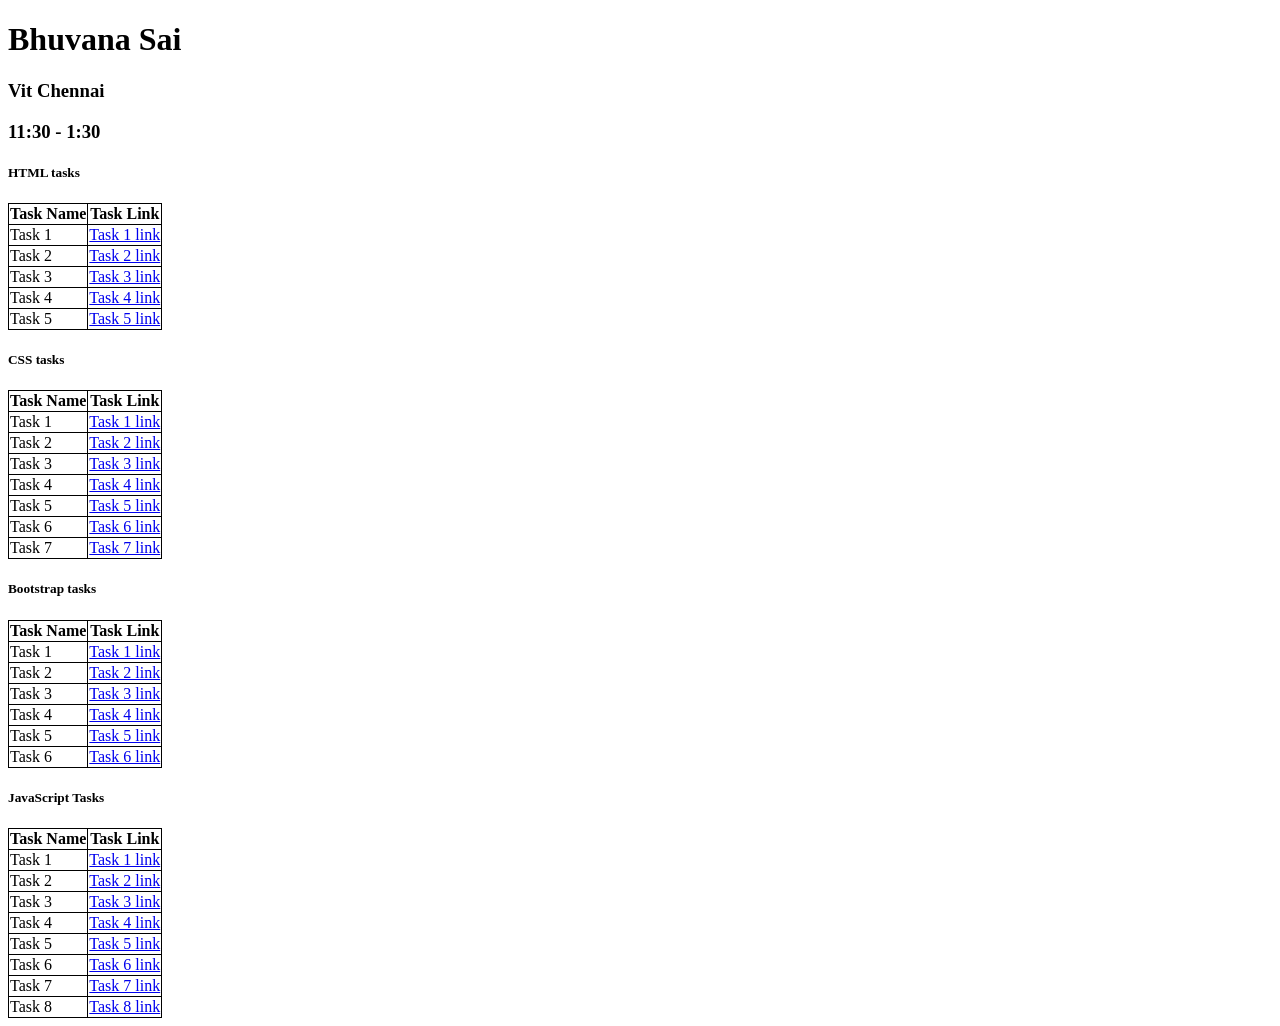
<file: index.html>
<!DOCTYPE html>
<html lang="en">
  <head>
    <meta charset="UTF-8" />
    <meta name="viewport" content="width=device-width, initial-scale=1.0" />
    <title>Bhuvana Sai</title>
    <style>
      table,
      th,
      tr,
      td {
        border: 1px solid black;
        border-collapse: collapse;
      }
    </style>
  </head>
  <body>
    <h1>Bhuvana Sai</h1>
    <h3>Vit Chennai</h3>
    <h3>11:30 - 1:30</h3>

    <h5>HTML tasks</h5>
    <table>
      <tr>
        <th>Task Name</th>
        <th>Task Link</th>
      </tr>
      <tr>
        <td>Task 1</td>
        <td>
          <a href="task1.html">Task 1 link</a>
        </td>
      </tr>
      <tr>
        <td>Task 2</td>
        <td>
          <a href="task2.html">Task 2 link</a>
        </td>
      </tr>
      <tr>
        <td>Task 3</td>
        <td>
          <a href="task3.html">Task 3 link</a>
        </td>
      </tr>
      <tr>
        <td>Task 4</td>
        <td>
          <a href="task4.html">Task 4 link</a>
        </td>
      </tr>
      <tr>
        <td>Task 5</td>
        <td>
          <a href="task5.html">Task 5 link</a>
        </td>
      </tr>
    </table>

     <h5>CSS tasks</h5>
    <table>
      <tr>
        <th>Task Name</th>
        <th>Task Link</th>
      </tr>
      <tr>
        <td>Task 1</td>
        <td>
          <a href="csstask1.html">Task 1 link</a>
        </td>
      </tr>
      <tr>
        <td>Task 2</td>
        <td>
          <a href="csstask2.html">Task 2 link</a>
        </td>
      </tr>
      <tr>
        <td>Task 3</td>
        <td>
          <a href="csstask3.html">Task 3 link</a>
        </td>
      </tr>
      <tr>
        <td>Task 4</td>
        <td>
          <a href="csstask4.html">Task 4 link</a>
        </td>
      </tr>
      <tr>
        <td>Task 5</td>
        <td>
          <a href="csstask5.html">Task 5 link</a>
        </td>
      </tr>
      <tr>
        <td>Task 6</td>
        <td>
          <a href="csstask6.html">Task 6 link</a>
        </td>
      </tr>
      <tr>
        <td>Task 7</td>
        <td>
          <a href="csstask7.html">Task 7 link</a>
        </td>
      </tr>
    </table>

    <h5>Bootstrap tasks</h5>
    <table>
      <tr>
        <th>Task Name</th>
        <th>Task Link</th>
      </tr>
      <tr>
        <td>Task 1</td>
        <td>
          <a href="bstask1.html">Task 1 link</a>
        </td>
      </tr>
      <tr>
        <td>Task 2</td>
        <td>
          <a href="bstask2.html">Task 2 link</a>
        </td>
      </tr>
      <tr>
        <td>Task 3</td>
        <td>
          <a href="bstask3.html">Task 3 link</a>
        </td>
      </tr>
      <tr>
        <td>Task 4</td>
        <td>
          <a href="bstask4.html">Task 4 link</a>
        </td>
      </tr>
      <tr>
        <td>Task 5</td>
        <td>
          <a href="bstask5.html">Task 5 link</a>
        </td>
      </tr>
      <tr>
        <td>Task 6</td>
        <td>
          <a href="bstask6.html">Task 6 link</a>
        </td>
      </tr>
    </table>
    <h5>JavaScript Tasks</h5>
    <table>
      <tr>
        <th>Task Name</th>
        <th>Task Link</th>
      </tr>
      <tr>
        <td>Task 1</td>
        <td>
          <a href="jstask1.html">Task 1 link</a>
        </td>
      </tr>
      <tr>
        <td>Task 2</td>
        <td>
          <a href="jstask2.html">Task 2 link</a>
        </td>
      </tr>
      <tr>
        <td>Task 3</td>
        <td>
          <a href="jstask3.html">Task 3 link</a>
        </td>
      </tr>
      <tr>
        <td>Task 4</td>
        <td>
          <a href="jstask4.html">Task 4 link</a>
        </td>
      </tr>
      <tr>
        <td>Task 5</td>
        <td>
          <a href="jstask5.html">Task 5 link</a>
        </td>
      </tr>
      <tr>
        <td>Task 6</td>
        <td>
          <a href="jstask6.html">Task 6 link</a>
        </td>
      </tr>
      <tr>
        <td>Task 7</td>
        <td>
          <a href="jstask7.html">Task 7 link</a>
        </td>
      </tr>
      <tr>
        <td>Task 8</td>
        <td>
          <a href="jstask8.html">Task 8 link</a>
        </td>
      </tr>
    </table>
  </body>
</html>
</file>
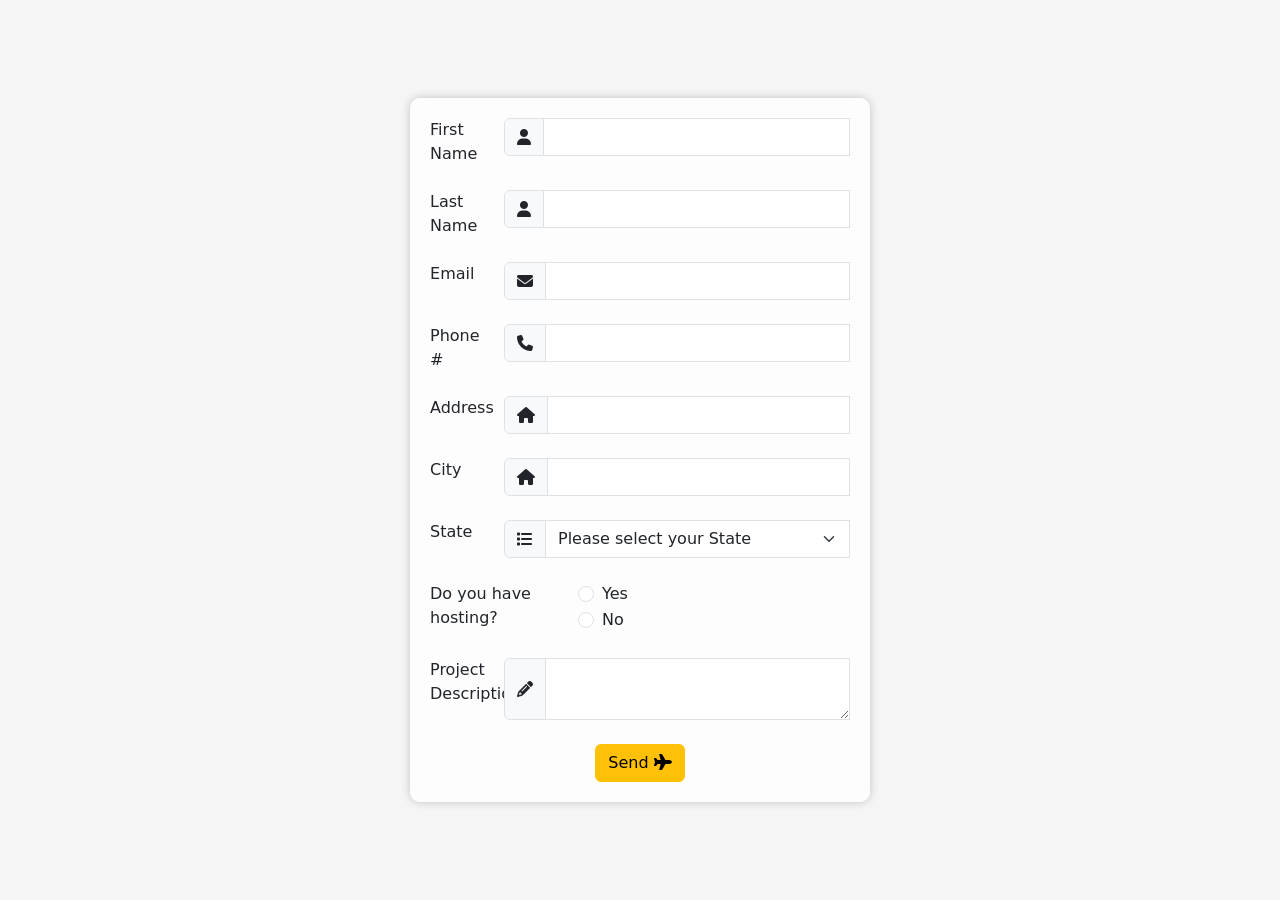
<file: bstask5.html>
<!DOCTYPE html>
<html lang="en">

<head>
    <meta charset="UTF-8">
    <meta http-equiv="X-UA-Compatible" content="IE=edge">
    <meta name="viewport" content="width=device-width, initial-scale=1.0">
    <title>BootStrap Task-5</title>
    <link rel="stylesheet" href="https://cdnjs.cloudflare.com/ajax/libs/font-awesome/6.4.0/css/all.min.css"
        integrity="sha512-iecdLmaskl7CVkqkXNQ/ZH/XLlvWZOJyj7Yy7tcenmpD1ypASozpmT/E0iPtmFIB46ZmdtAc9eNBvH0H/ZpiBw=="
        crossorigin="anonymous" referrerpolicy="no-referrer" />
    <link href="https://cdn.jsdelivr.net/npm/bootstrap@5.3.0-alpha3/dist/css/bootstrap.min.css"
        rel="stylesheet"
        integrity="sha384-KK94CHFLLe+nY2dmCWGMq91rCGa5gtU4mk92HdvYe+M/SXH301p5ILy+dN9+nJOZ"
        crossorigin="anonymous">
    <style>
        body {
            display:flex;
            justify-content: center;
            align-items: center;
            height: 100vh;
            background-color: #f5f5f5;
        }

        .transparent-box {
            background-color: rgba(255, 255, 255, 0.8);
            padding: 20px;
            border-radius: 10px;
            box-shadow: 0px 0px 10px rgba(0, 0, 0, 0.2);
        }
    </style>
</head>

<body>
    <div class="transparent-box">
        <form class="frm needs-validation" novalidate>
                <div class="row mb-4">
                    <div class="col-2 lbl">
                        First Name
                    </div>
                    <div class="col-10">
                        <div class="input-group">
                            <div class="input-group-text"><i class="fa fa-user" aria-hidden="true"></i></div>
                            <input type="text" class="form-control" required>
                            <div class="invalid-feedback">
                                Please enter a valid First Name!
                            </div>
                        </div>
                    </div>
                </div>
                <div class="row mb-4">
                    <div class="col-2 lbl">
                        Last Name
                    </div>
                    <div class="col-10">
                        <div class="input-group">
                            <div class="input-group-text"><i class="fa fa-user" aria-hidden="true"></i></div>
                            <input type="text" class="form-control" required>
                            <div class="invalid-feedback">
                                Please enter a valid Last Name!
                            </div>
                        </div>
                    </div>
                </div>
                <div class="row mb-4">
                    <div class="col-2 lbl">
                        Email
                    </div>
                    <div class="col-10">
                        <div class="input-group">
                            <div class="input-group-text"><i class="fa fa-envelope" aria-hidden="true"></i></div>
                            <input type="text" class="form-control" required>
                            <div class="invalid-feedback">
                                Please enter a valid Email!
                            </div>
                        </div>
                    </div>
                </div>
                <div class="row mb-4">
                    <div class="col-2 lbl">
                        Phone #
                    </div>
                    <div class="col-10">
                        <div class="input-group">
                            <div class="input-group-text"><i class="fa fa-phone" aria-hidden="true"></i></div>
                            <input type="text" class="form-control" required>
                            <div class="invalid-feedback">
                                Please enter a valid Phone Number!
                            </div>
                        </div>
                    </div>
                </div>
                <div class="row mb-4">
                    <div class="col-2 lbl">
                        Address
                    </div>
                    <div class="col-10">
                        <div class="input-group">
                            <div class="input-group-text"><i class="fa fa-home" aria-hidden="true"></i></div>
                            <input type="text" class="form-control" required>
                            <div class="invalid-feedback">
                                Please enter a valid Address!
                            </div>
                        </div>
                    </div>
                </div>
                <div class="row mb-4">
                    <div class="col-2 lbl">
                        City
                    </div>
                    <div class="col-10">
                        <div class="input-group">
                            <div class="input-group-text"><i class="fa fa-home" aria-hidden="true"></i></div>
                            <input type="text" class="form-control" required>
                            <div class="invalid-feedback">
                                Please enter a valid City!
                            </div>
                        </div>
                    </div>
                </div>
                <div class="row mb-4">
                    <div class="col-2 lbl">
                        State
                    </div>
                    <div class="col-10">
                        <div class="input-group">
                            <div class="input-group-text"><i class="fa fa-list" aria-hidden="true"></i></div>
                            <select class="form-select cust-width" required>
                                <option value="">Please select your State</option>
                                <option value="1">Andhra Pradesh</option>
                                <option value="2">Tamilnadu</option>
                                <option value="3">Delhi</option>
                            </select>
                            <div class="invalid-feedback">
                                Please select a valid State!
                            </div>
                        </div>
                    </div>
                </div>
                <div class="row mb-4">
                    <div class="col-4">
                        Do you have hosting?
                    </div>
                    <div class="col-8">
                        <div class="form-check">
                            <input class="form-check-input" type="radio" name="exampleRadios" id="exampleRadios1" value="option1" required>
                            <label class="form-check-label" for="exampleRadios1">
                                Yes
                            </label>
                        </div>
                        <div class="form-check">
                            <input class="form-check-input" type="radio" name="exampleRadios" id="exampleRadios2" value="option2" required>
                            <label class="form-check-label" for="exampleRadios2">
                                No
                            </label>
                            <div class="invalid-feedback">
                                Please select an option.
                            </div>
                        </div>
                    </div>
                </div>                
                <div class="row mb-4">
                    <div class="col-2 lbl">
                        Project Description
                    </div>
                    <div class="col-10">
                        <div class="input-group">
                            <div class="input-group-text"><i class="fa fa-pencil" aria-hidden="true"></i></div>
                            <textarea class="form-control" required></textarea>
                            <div class="invalid-feedback">
                                Please enter a valid Description!
                            </div>
                        </div>
                    </div>
                </div>
                <div class="d-flex justify-content-center">
                    <button type="submit" class="btn btn-warning">
                        Send <i class="fa fa-plane" aria-hidden="true"></i>
                    </button>
                </div>
        </form>
    </div>

    <script>
       
        (() => {
            'use strict'

           
            const forms = document.querySelectorAll('.needs-validation')

            Array.from(forms).forEach(form => {
                form.addEventListener('submit', event => {
                    if (!form.checkValidity()) {
                        event.preventDefault()
                        event.stopPropagation()
                    }

                    form.classList.add('was-validated')
                }, false)
            })
        })()
    </script>
</body>

</html>
</file>
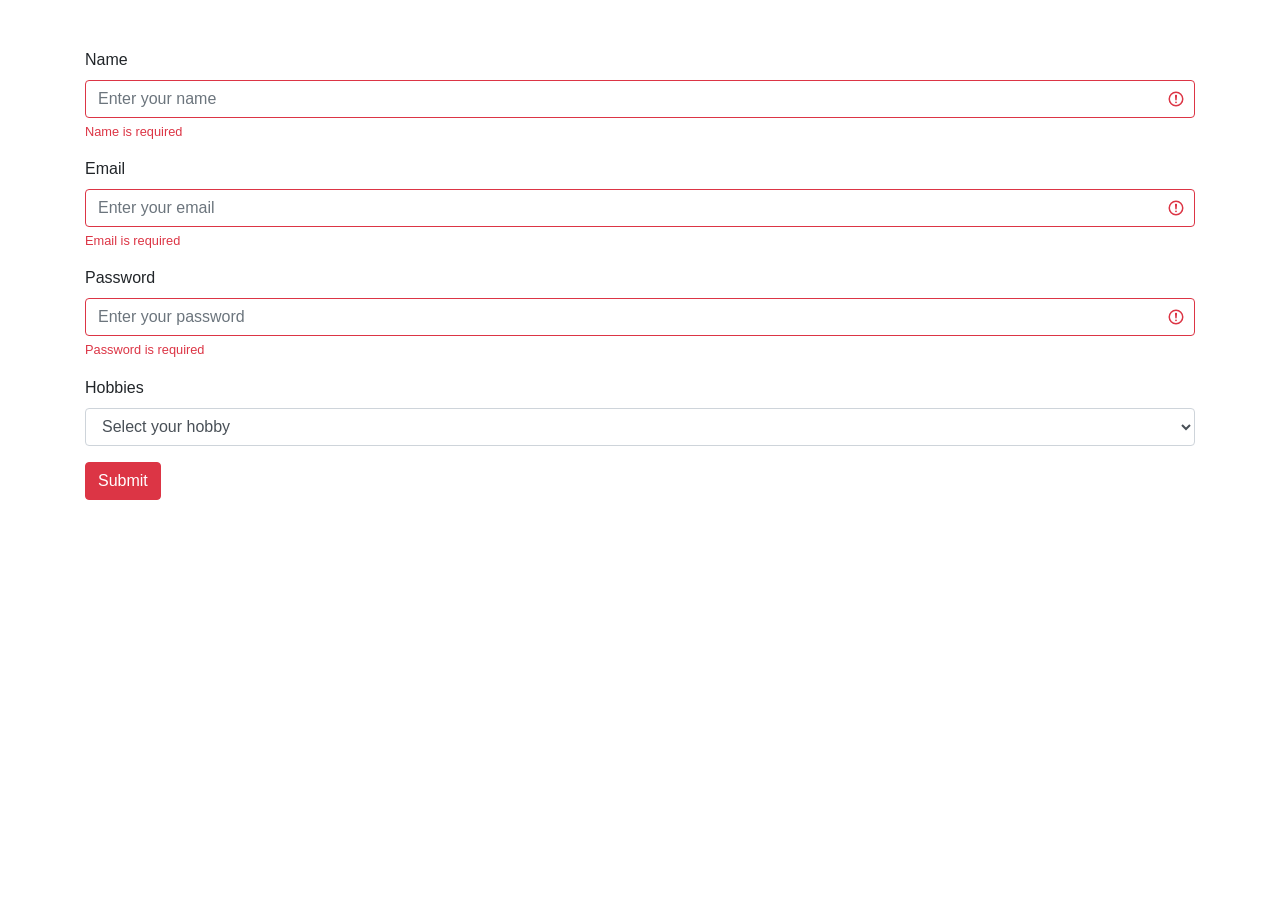
<file: bstask6.html>
<!DOCTYPE html>
<html lang="en">
<head>
    <meta charset="UTF-8">
    <meta name="viewport" content="width=device-width, initial-scale=1.0">
    <title>Bootstrap Form</title>
    <link href="https://maxcdn.bootstrapcdn.com/bootstrap/4.5.2/css/bootstrap.min.css" rel="stylesheet">
    <style>
        .form-group .is-invalid {
            border-color: #dc3545;
        }
        .invalid-feedback {
            display: block;
        }
    </style>
</head>
<body>
    <div class="container mt-5">
        <form>
            <div class="form-group">
                <label for="name">Name</label>
                <input type="text" class="form-control is-invalid" id="name" placeholder="Enter your name">
                <div class="invalid-feedback">
                    Name is required
                </div>
            </div>
            <div class="form-group">
                <label for="email">Email</label>
                <input type="email" class="form-control is-invalid" id="email" placeholder="Enter your email">
                <div class="invalid-feedback">
                    Email is required
                </div>
            </div>
            <div class="form-group">
                <label for="password">Password</label>
                <input type="password" class="form-control is-invalid" id="password" placeholder="Enter your password">
                <div class="invalid-feedback">
                    Password is required
                </div>
            </div>
            <div class="form-group">
                <label for="hobbies">Hobbies</label>
                <select class="form-control" id="hobbies">
                    <option value="">Select your hobby</option>
                    <option value="reading">Reading</option>
                    <option value="sports">Sports</option>
                    <option value="traveling">Traveling</option>
                </select>
            </div>
            <button type="submit" class="btn btn-danger">Submit</button>
        </form>
    </div>
    <script src="https://code.jquery.com/jquery-3.5.1.slim.min.js"></script>
    <script src="https://cdn.jsdelivr.net/npm/@popperjs/core@2.5.4/dist/umd/popper.min.js"></script>
    <script src="https://maxcdn.bootstrapcdn.com/bootstrap/4.5.2/js/bootstrap.min.js"></script>
</body>
</html>
</file>
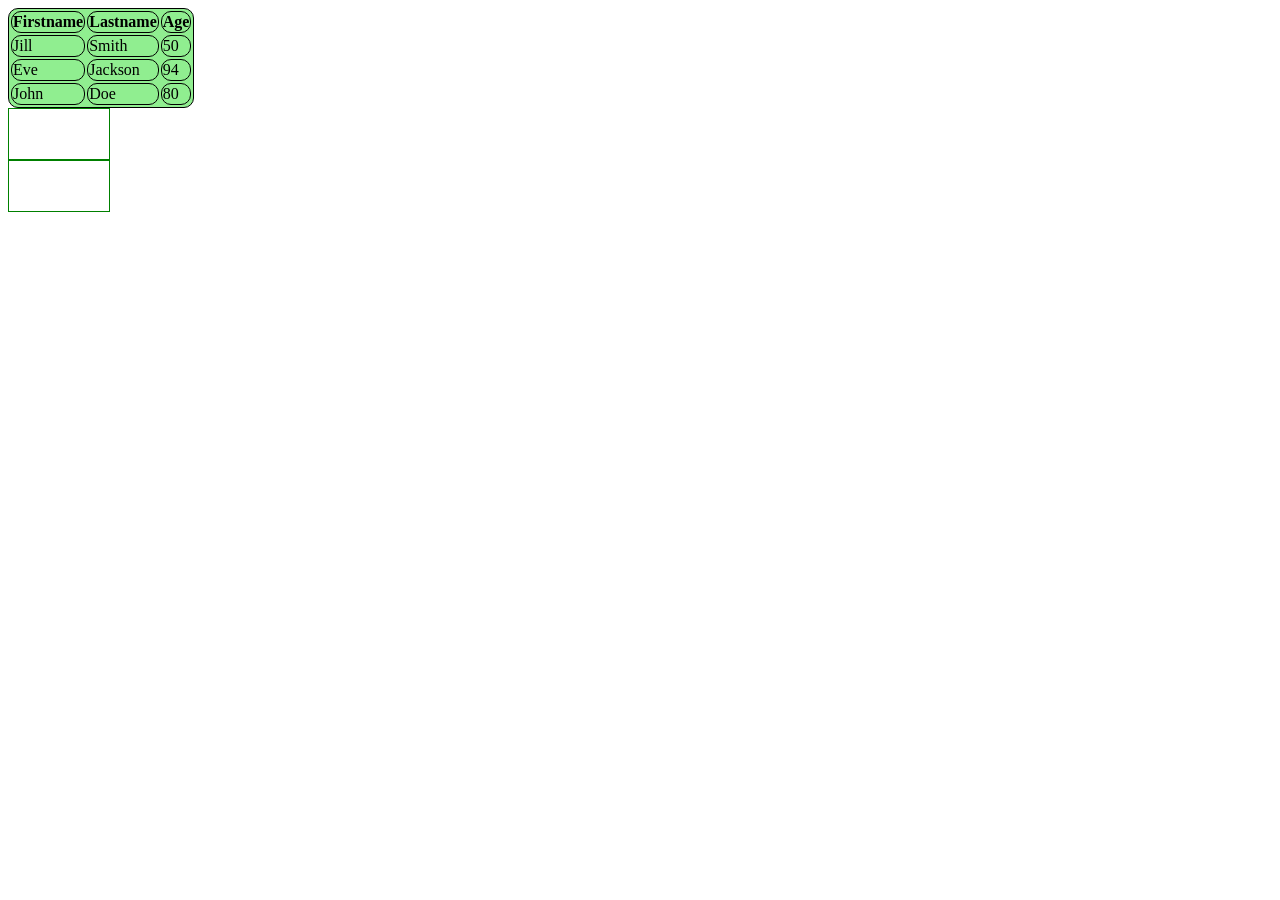
<file: csstask1.html>
<!DOCTYPE html>
<html lang="en">
  <head>
    <meta charset="UTF-8" />
    <meta name="viewport" content="width=device-width, initial-scale=1.0" />
    <title>Document</title>
    <style>
      table,
      tr,
      th,
      td {
        background-color: lightgreen;
        border: 1px solid black;
        border-radius: 10px;
        justify-content: center;
      }

      #box1 {
        width: 100px;
        height: 50px;
        border: 1px solid green;
        gap: 10px;
      }
      
      #box2 {
        width: 100px;
        height: 50px;
        border: 1px solid green;
        gap: 10px;
      }

    </style>
  </head>
  <body>
    <table>
      <tr>
        <th>Firstname</th>
        <th>Lastname</th>
        <th>Age</th>
      </tr>
      <tr>
        <td>Jill</td>
        <td>Smith</td>
        <td>50</td>
      </tr>
      <tr>
        <td>Eve</td>
        <td>Jackson</td>
        <td>94</td>
      </tr>
      <tr>
        <td>John</td>
        <td>Doe</td>
        <td>80</td>
      </tr>
    </table>
    <div id="box1"></div>
    <div id="box2"></div>
    <div id="box3"></div>
    <div id="box4"></div>
    <div id="box5"></div>
    <div id="box6"></div>
    <div id="box7"></div>
    <div id="box8"></div>
    <div id="box9"></div>
  </body>
</html>
</file>
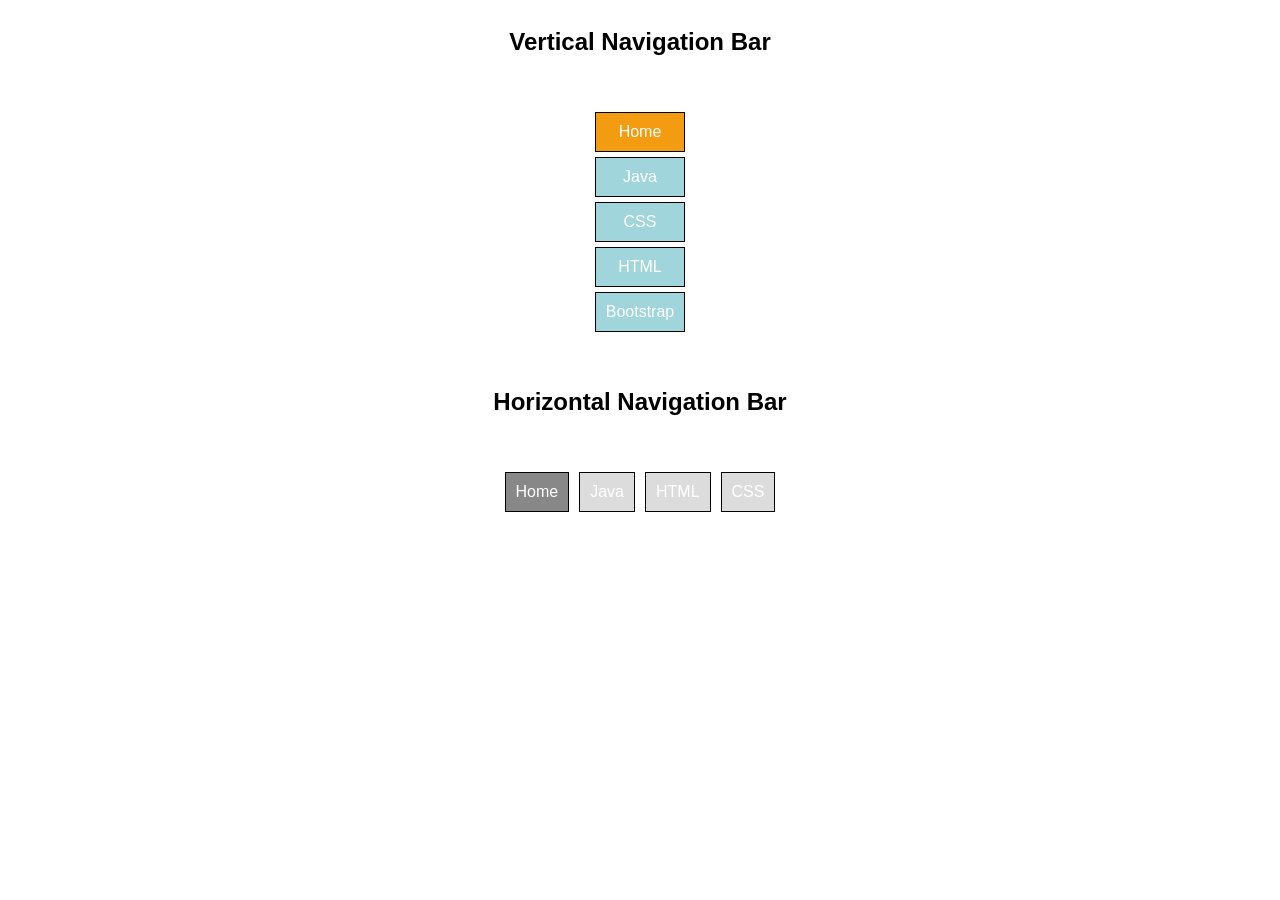
<file: csstask2.html>
<!DOCTYPE html>
<html lang="en">
<head>
    <meta charset="UTF-8">
    <meta name="viewport" content="width=device-width, initial-scale=1.0">
    <title>Navigation Bars</title>
    <style>
        body {
            font-family: Arial, sans-serif;
            display: flex;
            flex-direction: column;
            align-items: center;
        }
        .vertical-nav {
            margin: 20px;
        }
        .vertical-nav ul {
            list-style-type: none;
            padding: 0;
        }
        .vertical-nav li {
            border: 1px solid black;
            background-color: #a0d6db;
            margin: 5px 0;
            padding: 10px;
            text-align: center;
        }
        .vertical-nav li:first-child {
            background-color: #f39c12;
        }
        .horizontal-nav {
            margin: 20px;
        }
        .horizontal-nav ul {
            list-style-type: none;
            padding: 0;
            display: flex;
        }
        .horizontal-nav li {
            border: 1px solid black;
            background-color: #dcdcdc;
            margin: 0 5px;
            padding: 10px;
            text-align: center;
        }
        .horizontal-nav li:first-child {
            background-color: #888888;
            color: white;
        }
        .horizontal-nav a, .vertical-nav a {
            text-decoration: none;
            color: blue;
        }
        .horizontal-nav a:first-child, .vertical-nav a:first-child {
            color: white;
        }
        h2 {
            text-align: center;
        }
    </style>
</head>
<body>
    <h2>Vertical Navigation Bar</h2>
    <div class="vertical-nav">
        <ul>
            <li><a href="#">Home</a></li>
            <li><a href="#">Java</a></li>
            <li><a href="#">CSS</a></li>
            <li><a href="#">HTML</a></li>
            <li><a href="#">Bootstrap</a></li>
        </ul>
    </div>
    <h2>Horizontal Navigation Bar</h2>
    <div class="horizontal-nav">
        <ul>
            <li><a href="#">Home</a></li>
            <li><a href="#">Java</a></li>
            <li><a href="#">HTML</a></li>
            <li><a href="#">CSS</a></li>
        </ul>
    </div>

</body>
</html>
</file>
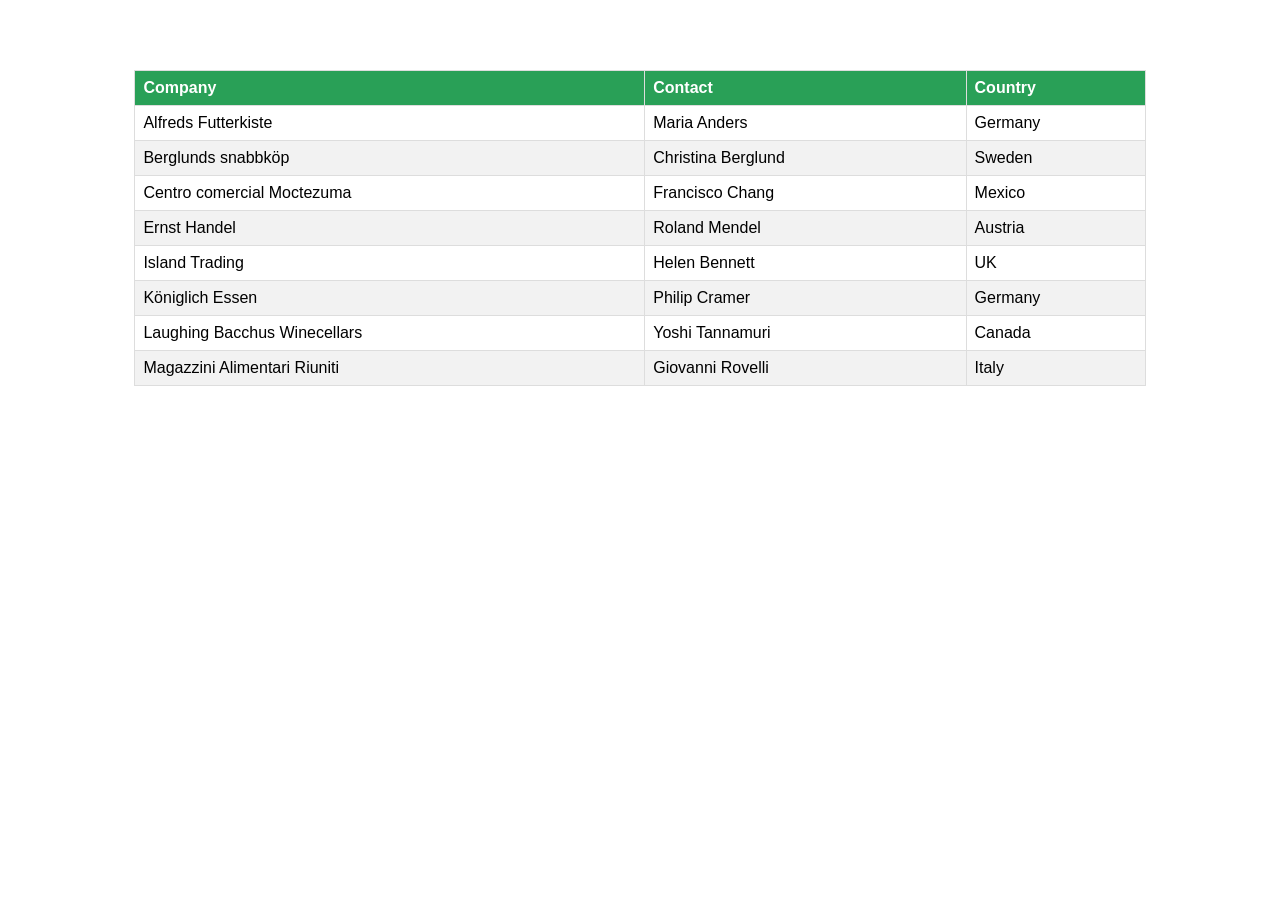
<file: csstask3.html>
<!DOCTYPE html>
<html lang="en">
<head>
    <meta charset="UTF-8">
    <meta name="viewport" content="width=device-width, initial-scale=1.0">
    <title>Styled Table</title>
    <style>
        body {
            font-family: Arial, sans-serif;
            display: flex;
            justify-content: center;
            margin-top: 50px;
        }
        table {
            border-collapse: collapse;
            width: 80%;
            margin: 20px auto;
        }
        th, td {
            border: 1px solid #ddd;
            padding: 8px;
        }
        th {
            background-color: #29a057;
            color: white;
            text-align: left;
        }
        tr:nth-child(even) {
            background-color: #f2f2f2;
        }
        tr:hover {
            background-color: #ddd;
        }
    </style>
</head>
<body>

    <table>
        <thead>
            <tr>
                <th>Company</th>
                <th>Contact</th>
                <th>Country</th>
            </tr>
        </thead>
        <tbody>
            <tr>
                <td>Alfreds Futterkiste</td>
                <td>Maria Anders</td>
                <td>Germany</td>
            </tr>
            <tr>
                <td>Berglunds snabbköp</td>
                <td>Christina Berglund</td>
                <td>Sweden</td>
            </tr>
            <tr>
                <td>Centro comercial Moctezuma</td>
                <td>Francisco Chang</td>
                <td>Mexico</td>
            </tr>
            <tr>
                <td>Ernst Handel</td>
                <td>Roland Mendel</td>
                <td>Austria</td>
            </tr>
            <tr>
                <td>Island Trading</td>
                <td>Helen Bennett</td>
                <td>UK</td>
            </tr>
            <tr>
                <td>Königlich Essen</td>
                <td>Philip Cramer</td>
                <td>Germany</td>
            </tr>
            <tr>
                <td>Laughing Bacchus Winecellars</td>
                <td>Yoshi Tannamuri</td>
                <td>Canada</td>
            </tr>
            <tr>
                <td>Magazzini Alimentari Riuniti</td>
                <td>Giovanni Rovelli</td>
                <td>Italy</td>
            </tr>
        </tbody>
    </table>

</body>
</html>
</file>
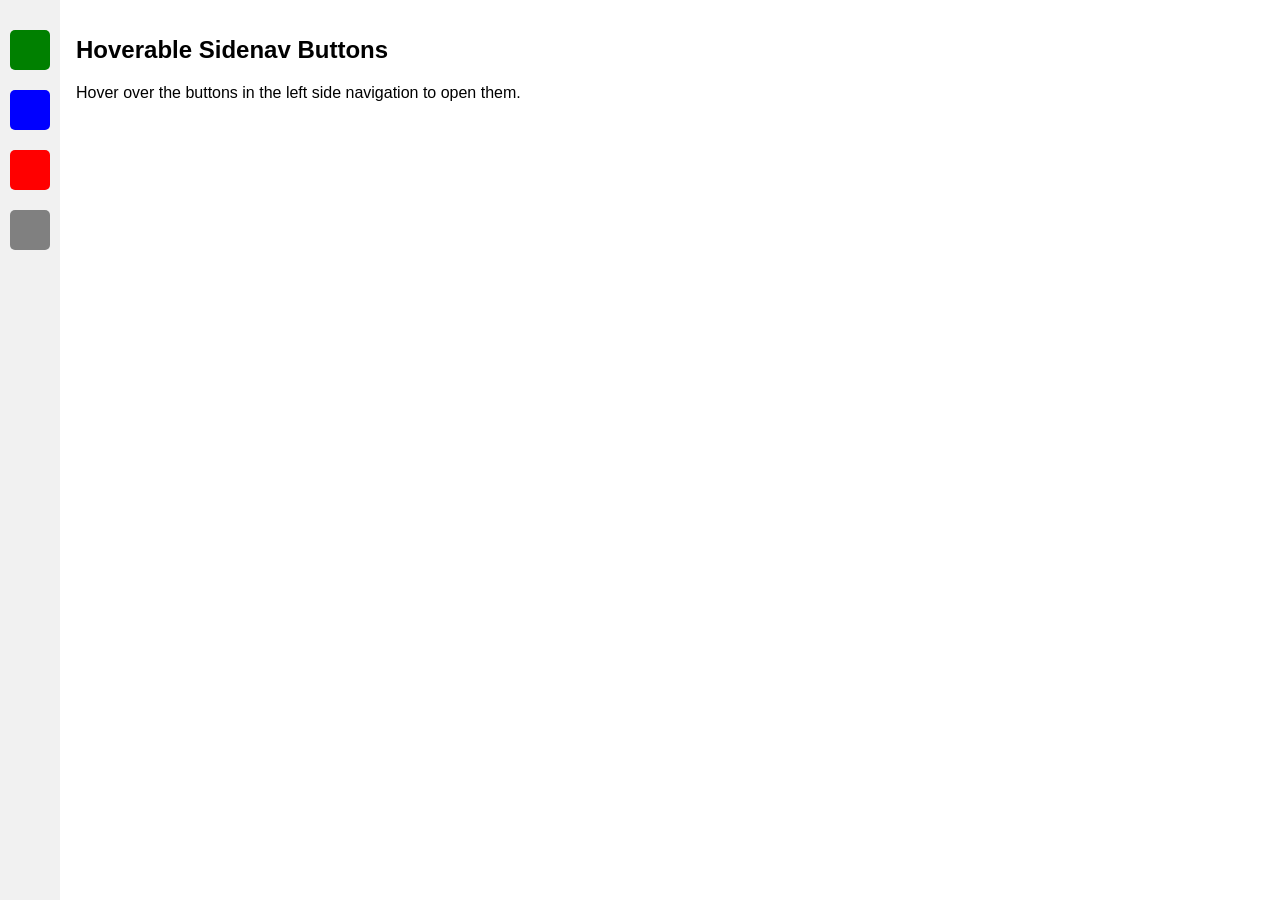
<file: csstask4.html>
<!DOCTYPE html>
<html lang="en">
<head>
    <meta charset="UTF-8">
    <meta name="viewport" content="width=device-width, initial-scale=1.0">
    <title>Hoverable Sidenav Buttons</title>
    <link rel="stylesheet" href="style.css">
</head>
<body>
    <div class="sidenav">
        <a href="#" class="sidenav-btn green"></a>
        <a href="#" class="sidenav-btn blue"></a>
        <a href="#" class="sidenav-btn red"></a>
        <a href="#" class="sidenav-btn gray"></a>
    </div>
    <div class="main">
        <h2>Hoverable Sidenav Buttons</h2>
        <p>Hover over the buttons in the left side navigation to open them.</p>
    </div>
</body>
</html>
</file>
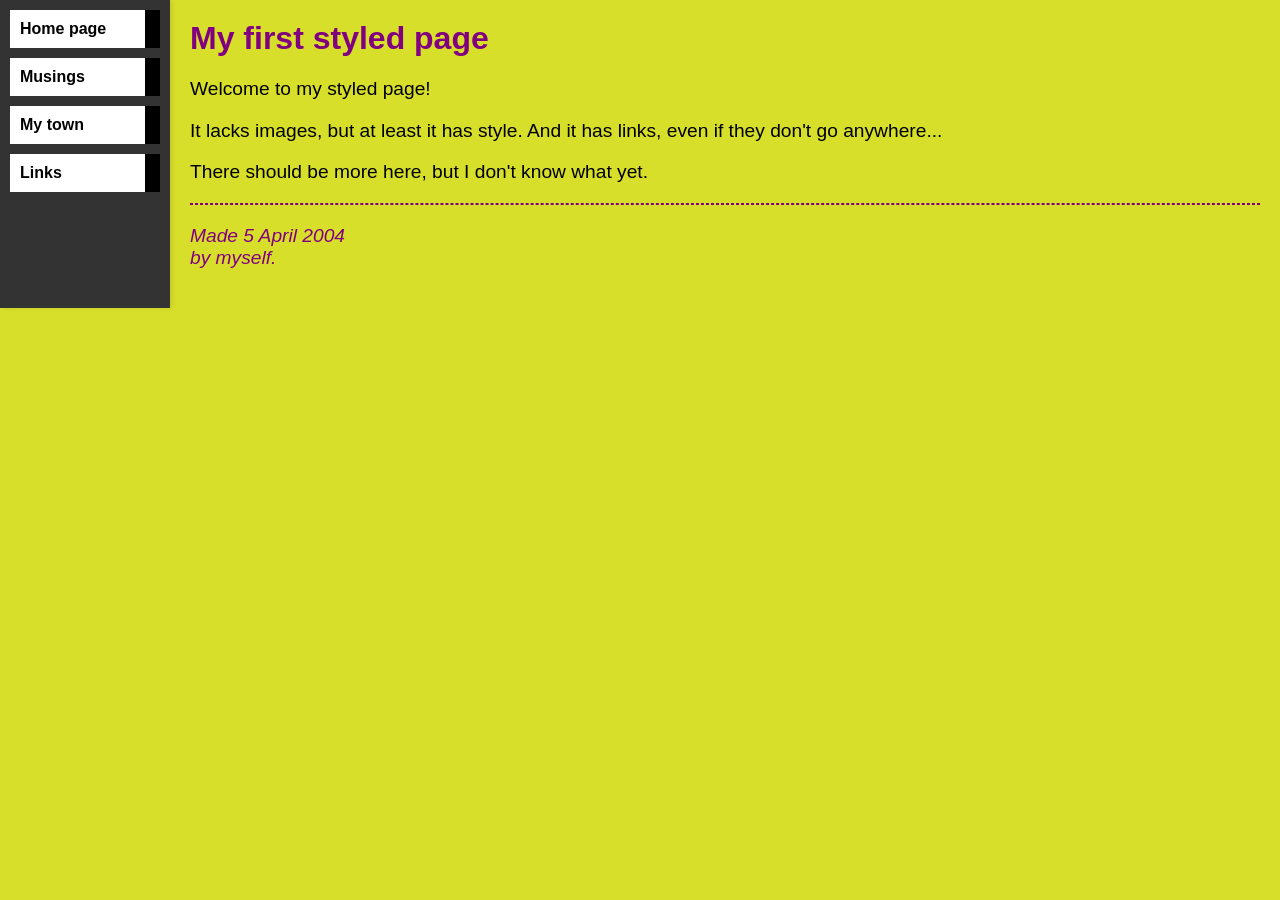
<file: csstask5.html>
<!DOCTYPE html>
<html lang="en">
<head>
    <meta charset="UTF-8">
    <meta name="viewport" content="width=device-width, initial-scale=1.0">
    <title>My First Styled Page</title>
    <link rel="stylesheet" href="style1.css">
</head>
<body>
    <div class="container">
        <div class="sidenav">
            <a href="#" class="nav-link">Home page</a>
            <a href="#" class="nav-link">Musings</a>
            <a href="#" class="nav-link">My town</a>
            <a href="#" class="nav-link">Links</a>
        </div>
        <div class="main-content">
            <h1>My first styled page</h1>
            <p>Welcome to my styled page!</p>
            <p>It lacks images, but at least it has style. And it has links, even if they don't go anywhere...</p>
            <p>There should be more here, but I don't know what yet.</p>
            <hr>
            <p><em>Made 5 April 2004<br>by myself.</em></p>
        </div>
    </div>
</body>
</html>
</file>
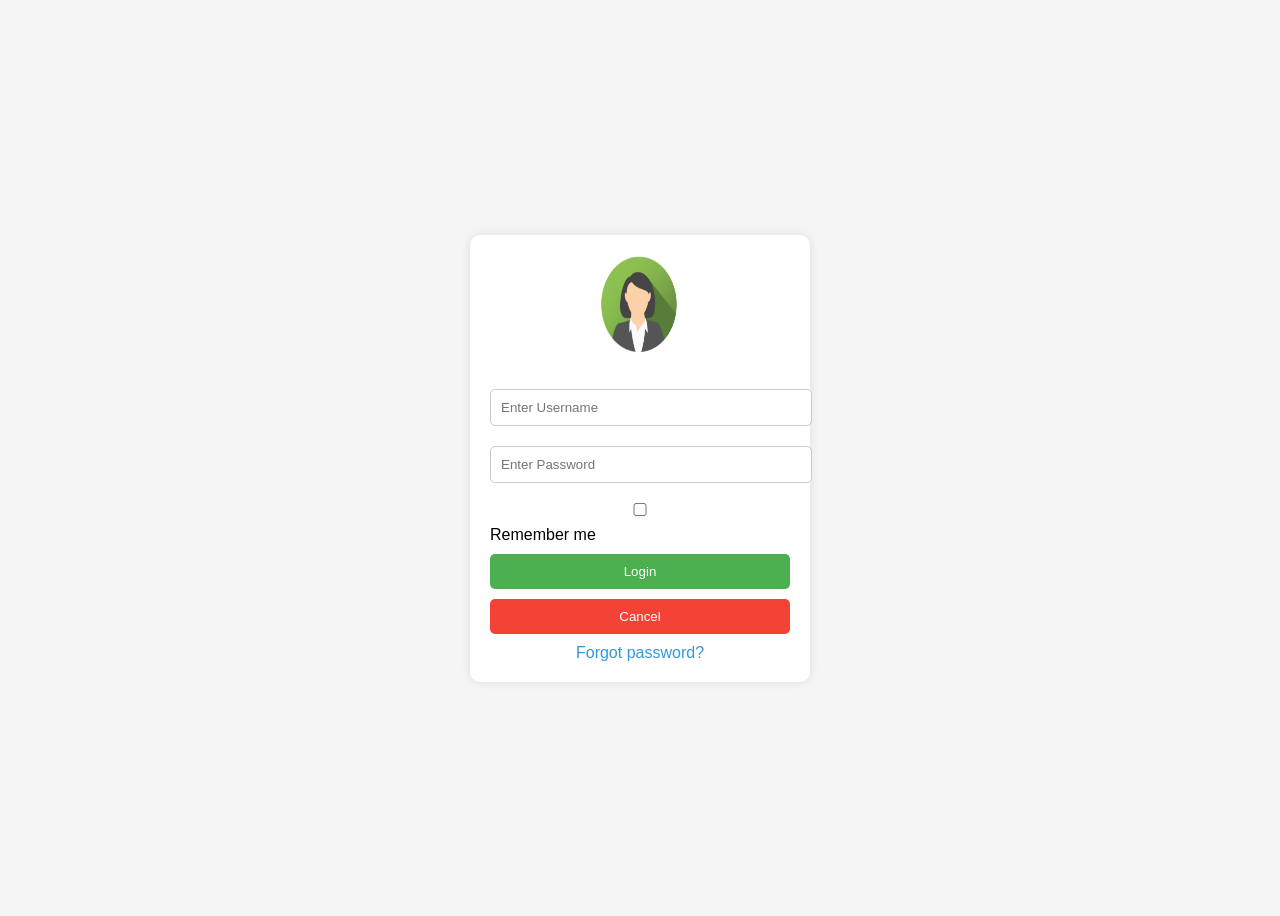
<file: csstask6.html>
<!DOCTYPE html>
<html lang="en">
<head>
    <meta charset="UTF-8">
    <meta name="viewport" content="width=device-width, initial-scale=1.0">
    <title>Login Form</title>
    <style>
        body {
            display: flex;
            justify-content: center;
            align-items: center;
            height: 100vh;
            background-color: #f5f5f5;
            font-family: Arial, sans-serif;
        }
        .login-container {
            width: 300px;
            padding: 20px;
            background-color: white;
            box-shadow: 0 0 10px rgba(0, 0, 0, 0.1);
            border-radius: 10px;
            text-align: center;
        }
        .login-container img {
            width: 100px;
            height: 100px;
            border-radius: 50%;
            margin-bottom: 20px;
        }
        .login-container input {
            width: 100%;
            padding: 10px;
            margin: 10px 0;
            border: 1px solid #ccc;
            border-radius: 5px;
        }
        .login-container button {
            width: 100%;
            padding: 10px;
            background-color: #4CAF50;
            border: none;
            color: white;
            border-radius: 5px;
            cursor: pointer;
        }
        .login-container button:hover {
            background-color: #45a049;
        }
        .login-container .cancel-btn {
            background-color: #f44336;
            margin-top: 10px;
        }
        .login-container .cancel-btn:hover {
            background-color: #e53935;
        }
        .login-container .forgot-password {
            display: block;
            margin-top: 10px;
            color: #3498db;
            text-decoration: none;
        }
        .login-container .remember-me {
            text-align: left;
            margin-bottom: 10px;
        }
    </style>
</head>
<body>

<div class="login-container">
    <img src="image1.jpeg" alt="Avatar">
    <form>
        <input type="text" placeholder="Enter Username" required>
        <input type="password" placeholder="Enter Password" required>
        <div class="remember-me">
            <input type="checkbox" id="rememberMe">
            <label for="rememberMe">Remember me</label>
        </div>
        <button type="submit">Login</button>
        <button type="button" class="cancel-btn">Cancel</button>
        <a href="#" class="forgot-password">Forgot password?</a>
    </form>
</div>

</body>
</html>
</file>
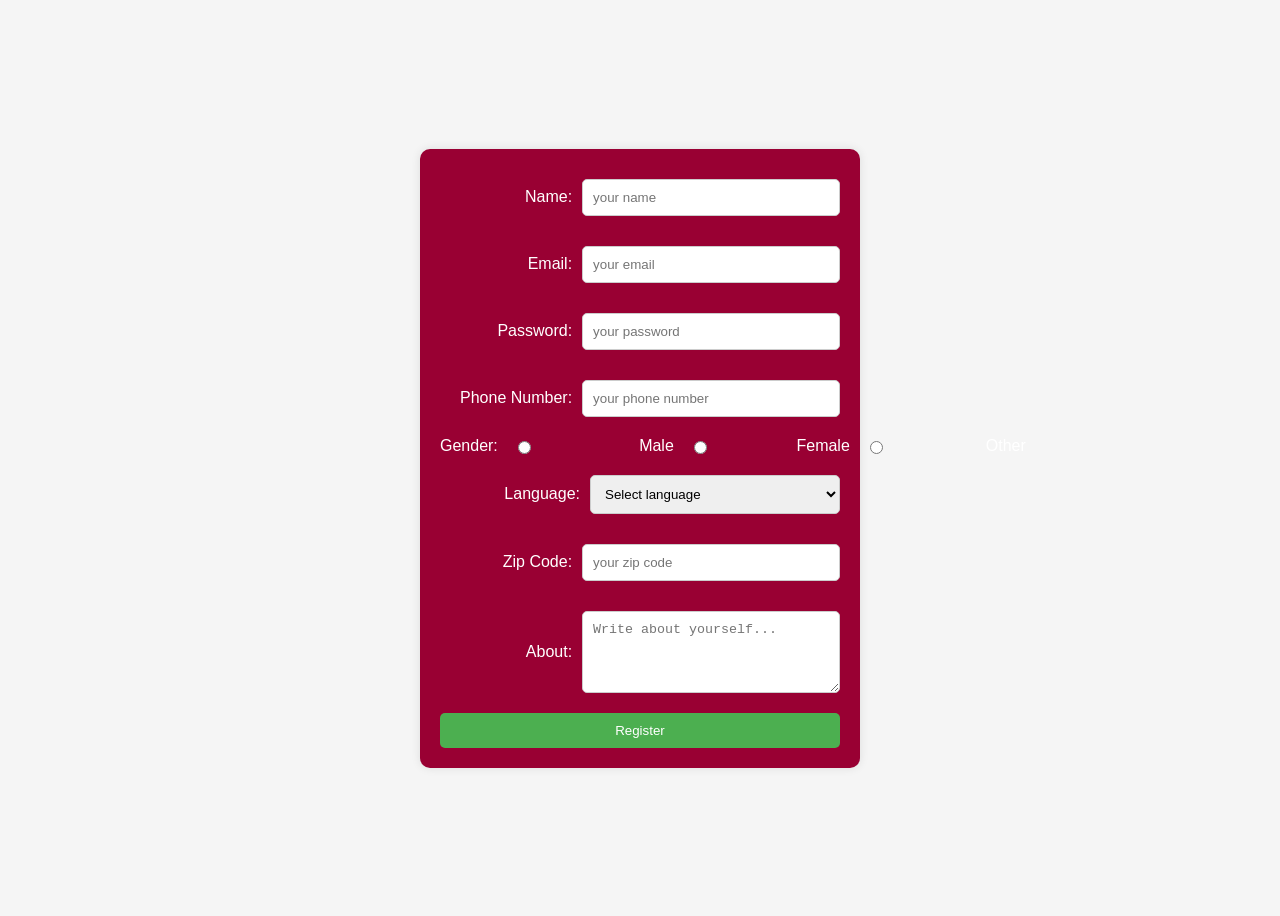
<file: csstask7.html>
<!DOCTYPE html>
<html lang="en">
<head>
    <meta charset="UTF-8">
    <meta name="viewport" content="width=device-width, initial-scale=1.0">
    <title>Registration Form</title>
    <style>
        body {
            display: flex;
            justify-content: center;
            align-items: center;
            height: 100vh;
            background-color: #f5f5f5;
            font-family: Arial, sans-serif;
        }
        .registration-container {
            width: 400px;
            padding: 20px;
            background-color: #990033;
            box-shadow: 0 0 10px rgba(0, 0, 0, 0.1);
            border-radius: 10px;
            color: white;
        }
        .registration-container input[type="text"],
        .registration-container input[type="email"],
        .registration-container input[type="password"],
        .registration-container input[type="number"],
        .registration-container select,
        .registration-container textarea {
            width: calc(100% - 150px);
            padding: 10px;
            margin: 10px 0;
            border: 1px solid #ccc;
            border-radius: 5px;
        }
        .registration-container button {
            width: 100%;
            padding: 10px;
            background-color: #4CAF50;
            border: none;
            color: white;
            border-radius: 5px;
            cursor: pointer;
        }
        .registration-container button:hover {
            background-color: #45a049;
        }
        .registration-container label {
            display: inline-block;
            width: 140px;
            text-align: right;
            margin-right: 10px;
        }
        .registration-container .gender {
            display: flex;
            align-items: center;
        }
        .registration-container .gender input {
            margin-left: 10px;
        }
        .form-group {
            display: flex;
            align-items: center;
            margin-bottom: 10px;
        }
    </style>
</head>
<body>

<div class="registration-container">
    <form>
        <div class="form-group">
            <label for="name">Name:</label>
            <input type="text" id="name" placeholder="your name" required>
        </div>

        <div class="form-group">
            <label for="email">Email:</label>
            <input type="email" id="email" placeholder="your email" required>
        </div>

        <div class="form-group">
            <label for="password">Password:</label>
            <input type="password" id="password" placeholder="your password" required>
        </div>

        <div class="form-group">
            <label for="phone">Phone Number:</label>
            <input type="number" id="phone" placeholder="your phone number" required>
        </div>

        <div class="form-group">
            <label for="gender">Gender:</label>
            <div class="gender">
                <input type="radio" id="male" name="gender" value="male" required>
                <label for="male">Male</label>
                <input type="radio" id="female" name="gender" value="female" required>
                <label for="female">Female</label>
                <input type="radio" id="other" name="gender" value="other" required>
                <label for="other">Other</label>
            </div>
        </div>

        <div class="form-group">
            <label for="language">Language:</label>
            <select id="language" required>
                <option value="" disabled selected>Select language</option>
                <option value="english">English</option>
                <option value="spanish">Spanish</option>
                <option value="french">French</option>
                <!-- Add more options as needed -->
            </select>
        </div>

        <div class="form-group">
            <label for="zip">Zip Code:</label>
            <input type="text" id="zip" placeholder="your zip code" required>
        </div>

        <div class="form-group">
            <label for="about">About:</label>
            <textarea id="about" placeholder="Write about yourself..." rows="4"></textarea>
        </div>

        <button type="submit">Register</button>
    </form>
</div>

</body>
</html>
</file>
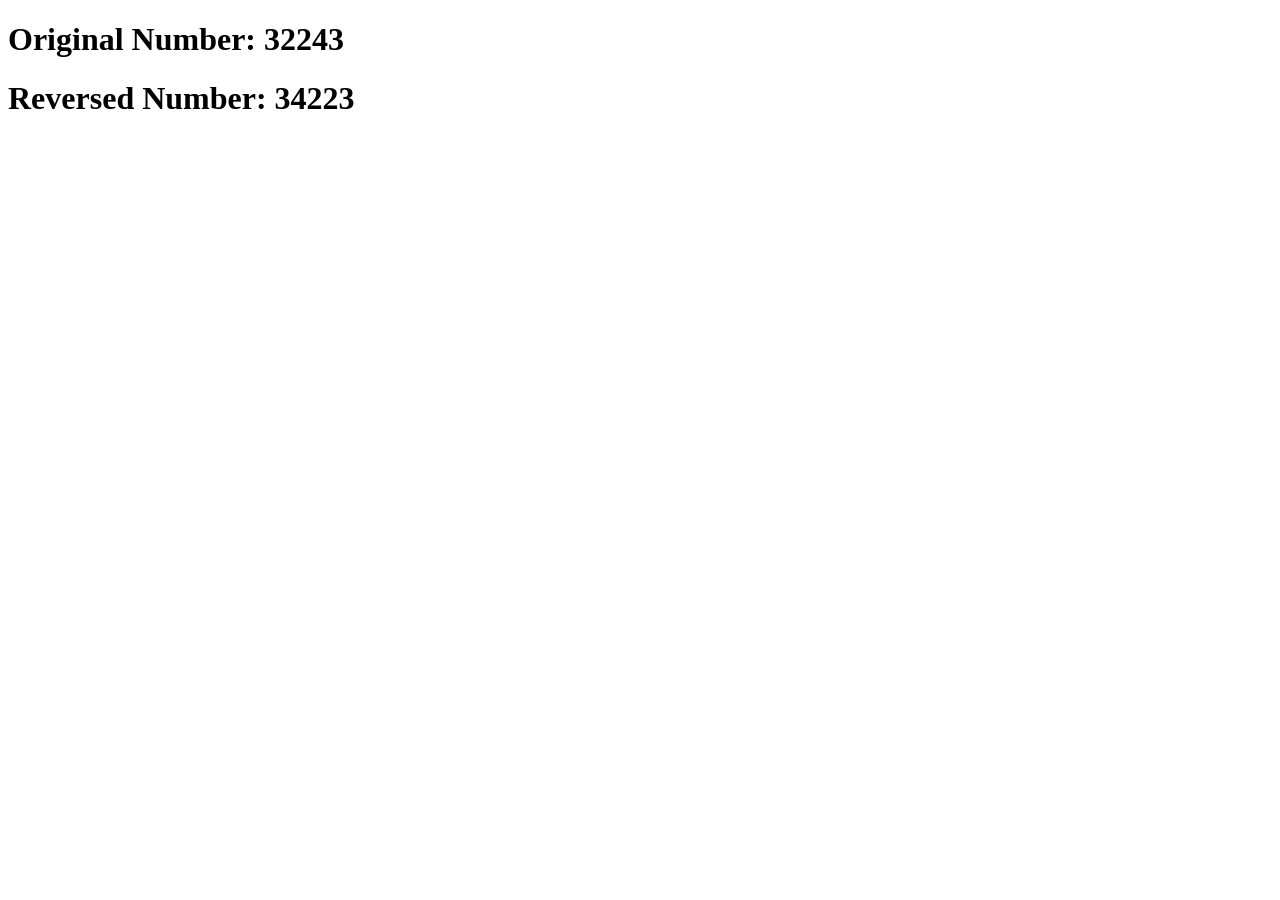
<file: jstask1.html>
<!DOCTYPE html>
<html lang="en">
<head>
    <meta charset="UTF-8">
    <meta name="viewport" content="width=device-width, initial-scale=1.0">
    <title>Reverse Number</title>
</head>
<body>
    <script>
        function reverseNumber(num) {
            // Convert the number to a string
            const numStr = num.toString();
            // Split the string into an array of characters, reverse the array, and join it back into a string
            const reversedStr = numStr.split('').reverse().join('');
            // Convert the reversed string back to a number
            const reversedNum = parseInt(reversedStr, 10);
            return reversedNum;
        }

        // Sample Data and output
        const x = 32243;
        console.log(reverseNumber(x));  // Expected Output: 34223

        // Displaying the result on the web page
        document.body.innerHTML = `<h1>Original Number: ${x}</h1>`;
        document.body.innerHTML += `<h1>Reversed Number: ${reverseNumber(x)}</h1>`;
    </script>
</body>
</html>
</file>
<file: style.css>
/* Reset default margin and padding for the body */
body {
    margin: 0;
    font-family: Arial, sans-serif;
}

/* Style for the side navigation bar */
.sidenav {
    height: 100%;        /* Full-height: 100% */
    width: 60px;         /* Fixed width */
    position: fixed;     /* Fixed position */
    top: 0;              /* Align to the top */
    left: 0;             /* Align to the left */
    background-color: #f1f1f1; /* Light grey background */
    display: flex;       /* Use flexbox for layout */
    flex-direction: column; /* Arrange items vertically */
    align-items: center; /* Center items horizontally */
    padding-top: 20px;   /* Padding at the top */
}

/* Common style for each sidenav button */
.sidenav-btn {
    width: 40px;          /* Fixed width */
    height: 40px;         /* Fixed height */
    margin: 10px 0;       /* Margin above and below */
    display: block;       /* Make each button a block element */
    border-radius: 5px;   /* Rounded corners */
    transition: margin-left 0.3s; /* Smooth transition for margin-left */
}

/* Hover effect for sidenav buttons */
.sidenav-btn:hover {
    margin-left: 20px;    /* Move right when hovered */
}

/* Individual background colors for each button */
.green { background-color: green; }
.blue { background-color: blue; }
.red { background-color: red; }
.gray { background-color: gray; }

/* Style for the main content area */
.main {
    margin-left: 60px;    /* Offset for the width of the sidenav */
    padding: 16px;        /* Padding around the content */
}
</file>
<file: style1.css>
/* Reset default margin and padding for the body */
body {
    margin: 0;
    font-family: 'Arial', sans-serif;
    background-color: #D8DF2A; /* Light yellow-green background */
}
/* Container to hold the sidebar and main content */
.container {
    display: flex; /* Use flexbox to layout the sidebar and main content */
}
/* Style for the side navigation bar */
.sidenav {
    width: 150px; /* Fixed width for the sidebar */
    background-color: #333; /* Dark background color */
    padding: 10px; /* Padding inside the sidebar */
    box-shadow: 2px 0 5px rgba(0,0,0,0.1); /* Subtle shadow for depth */
}
/* Style for each navigation link */
.nav-link {
    display: block; /* Make each link a block element */
    color: white; /* White text color */
    padding: 10px; /* Padding inside each link */
    margin-bottom: 10px; /* Space between links */
    background-color: #fff; /* White background for the text area */
    text-decoration: none; /* Remove underline from links */
    color: #000; /* Black text color */
    font-weight: bold; /* Bold text */
    border-right: 15px solid #000; /* Black right border for design */
}
/* Hover effect for navigation links */
.nav-link:hover {
    background-color: #ccc; /* Light grey background on hover */
}

/* Style for the main content area */
.main-content {
    flex: 1; /* Take up the remaining space */
    padding: 20px; /* Padding inside the main content */
}
/* Style for the main heading */
.main-content h1 {
    color: #800080; /* Purple text color */
    font-size: 2em; /* Larger font size */
    margin-top: 0; /* No top margin */
}
/* Style for paragraphs in the main content */
.main-content p {
    font-size: 1.2em; /* Slightly larger font size */
    margin-bottom: 1em; /* Space below each paragraph */
}

/* Style for the horizontal rule */
hr {
    border: 1px dashed #800080; /* Purple dashed line */
    margin: 20px 0; /* Space around the line */
}
/* Style for the italicized text */
em {
    color: #800080; /* Purple text color */
}
</file>
